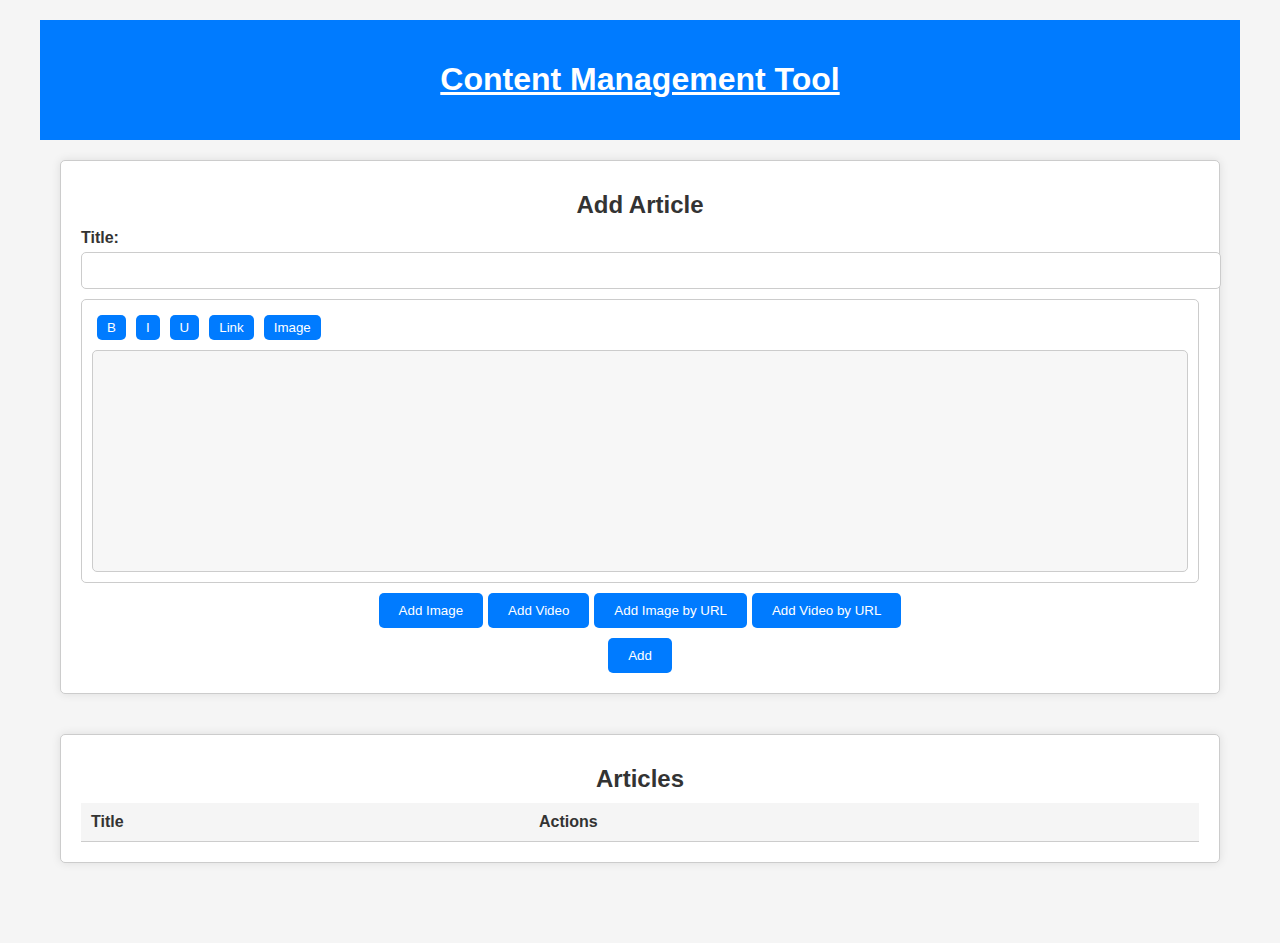
<file: content/index.html>
<!DOCTYPE html>
<html lang="en">
<head>
    <meta charset="UTF-8">
    <meta name="viewport" content="width=device-width, initial-scale=1.0">
    <title>Content Management Tool</title>
    <link rel="stylesheet" type="text/css" href="style.css">
</head>
<body>
    <div id="container">
        <header>
            <h1><u>Content Management Tool</u></h1>
        </header>
        <main>
            <section id="addForm">
                <h2>Add Article</h2>
                <form id="articleForm">
                    <label for="title">Title:</label>
                    <input type="text" id="title" required>
                    <div id="editor">
                        <div class="editor-toolbar">
                            <button class="btn-editor" data-tag="bold">B</button>
                            <button class="btn-editor" data-tag="italic">I</button>
                            <button class="btn-editor" data-tag="underline">U</button>
                            <button class="btn-editor" data-tag="link">Link</button>
                            <input type="text" id="linkUrl" placeholder="URL">
                            <button class="btn-editor" data-tag="image">Image</button>
                            <input type="file" id="imageFile" accept="image/*">
                        </div>
                        <div id="editor-content" contenteditable="true"></div>
                    </div>
                    <div class="options">
                        <button id="addImage">Add Image</button>
                        <button id="addVideo">Add Video</button>
                        <button id="addImageUrl">Add Image by URL</button>
                        <button id="addVideoUrl">Add Video by URL</button>
                    </div>
                    <div class="btn-container">
                        <button type="submit">Add</button>
                    </div>
                </form>
            </section>
            <section id="articleTable">
                <h2>Articles</h2>
                <table id="articlesTable">
                    <thead>
                        <tr>
                            <th>Title</th>
                            <th>Actions</th>
                        </tr>
                    </thead>
                    <tbody id="articleContent"></tbody>
                </table>
            </section>
        </main>
    </div>
    <script src="main.js"></script>
</body>
</html>
</file>
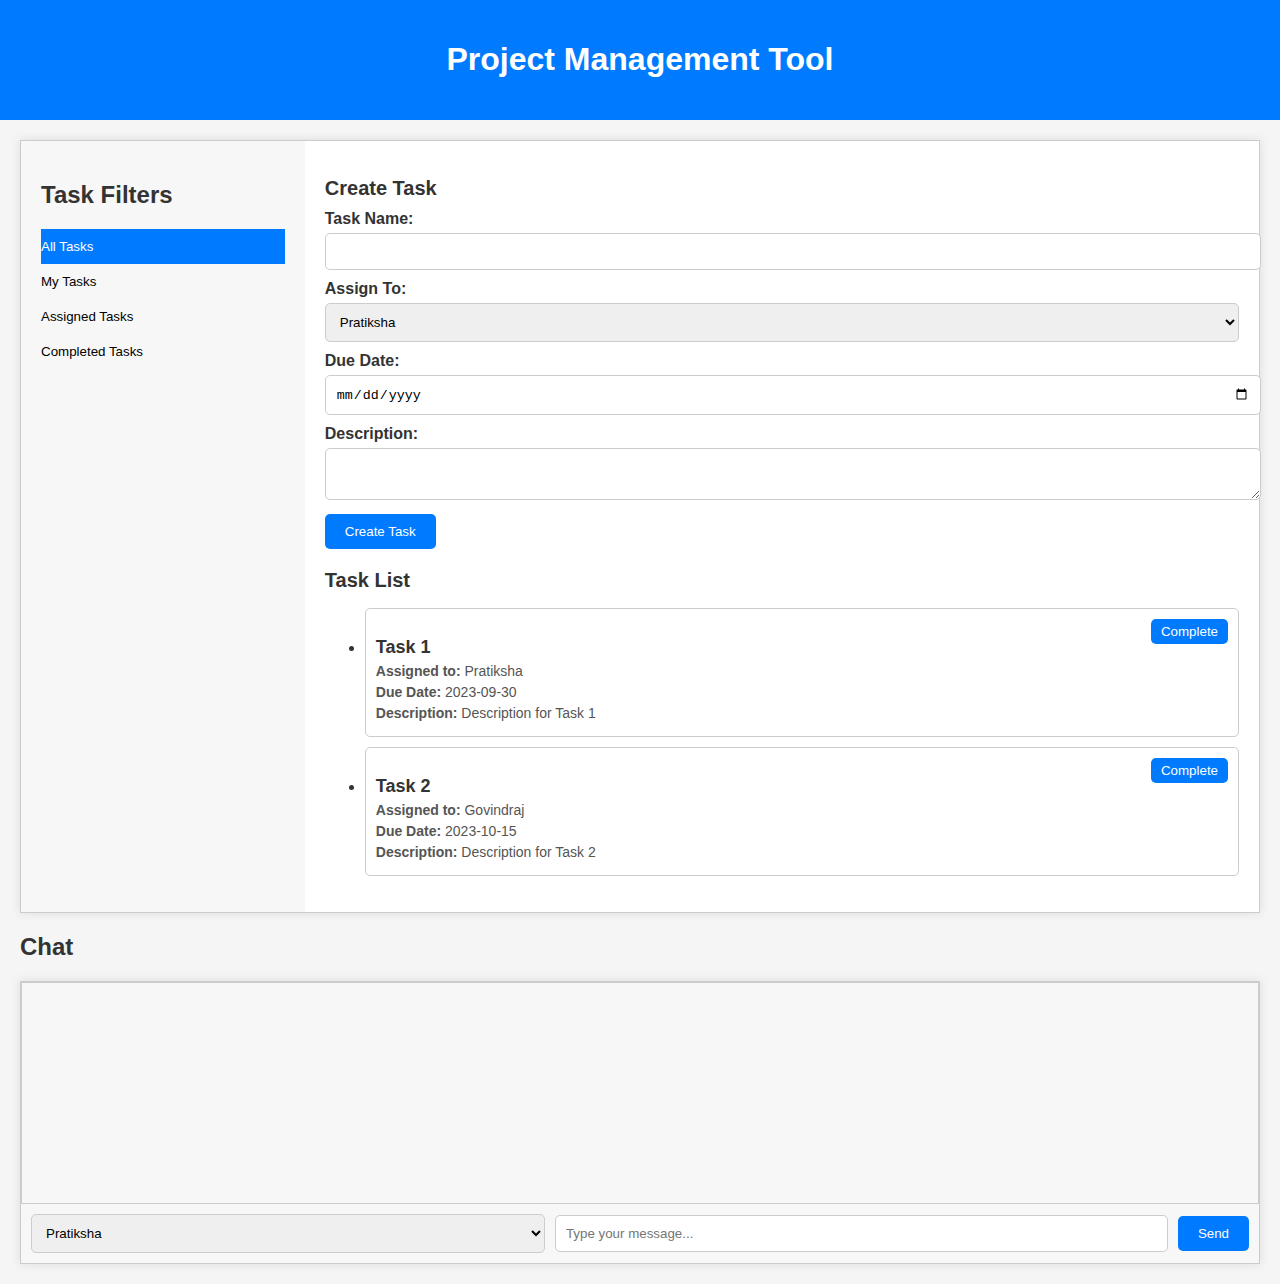
<file: project management/index.html>
<!DOCTYPE html>
<html lang="en">
<head>
    <meta charset="UTF-8">
    <meta name="viewport" content="width=device-width, initial-scale=1.0">
    <title>Project Management Tool</title>
    <link rel="stylesheet" type="text/css" href="style.css">
</head>
<body>
    <header>
        <h1>Project Management Tool</h1>
    </header>
    <main>
        <section class="task-management">
            <div class="container">
                <div class="task-sidebar">
                    <h2>Task Filters</h2>
                    <button class="filter-button active" data-filter="all">All Tasks</button>
                    <button class="filter-button" data-filter="myTasks">My Tasks</button>
                    <button class="filter-button" data-filter="assignedTasks">Assigned Tasks</button>
                    <button class="filter-button" data-filter="completedTasks">Completed Tasks</button>
                </div>
                <div class="task-content">
                    <div class="create-task">
                        <h2>Create Task</h2>
                        <form id="createTaskForm" method="post">
                            <label for="taskName">Task Name:</label>
                            <input type="text" id="taskName" name="taskName" required>
                            <label for="assignedTo">Assign To:</label>
                            <select id="assignedTo" name="assignedTo" required>
                                <option value="Pratiksha">Pratiksha</option>
                                <option value="Govindraj">Govindraj</option>
                                <option value="Rishab">Rishab</option>
                                <option value="Gayatri">Gayatri</option>
                                <option value="Sonali">Sonali</option>
                            </select>
                            <label for="dueDate">Due Date:</label>
                            <input type="date" name="dueDate" id="dueDate" required>
                            <label for="description">Description:</label>
                            <textarea name="description" id="description" required></textarea>
                            <button type="submit" id="createTaskButton">Create Task</button>
                        </form>
                    </div>
                    <div class="task-list">
                        <h2>Task List</h2>
                        <ul id="taskList">
                            <!-- Task items will be added here dynamically -->
                        </ul>
                    </div>
                </div>
            </div>
        </section>
        <section class="chat-section">
            <h2>Chat</h2>
            <div class="chat-container">
                <div class="chat-messages" id="chatMessages">
                    <!-- Chat messages will be displayed here dynamically -->
                </div>
                <div class="chat-input">
                    <select id="writerName">
                        <option value="Pratiksha">Pratiksha</option>
                        <option value="Govindraj">Govindraj</option>
                        <option value="Rishab">Rishab</option>
                        <option value="Gayatri">Gayatri</option>
                        <option value="Sonali">Sonali</option>
                    </select>
                    <input type="text" id="chatMessage" placeholder="Type your message...">
                    <button id="sendButton">Send</button>
                </div>
            </div>
        </section>
    </main>
    <script src="main.js"></script>
</body>
</html>
</file>
<file: content/style.css>
/* Global Styles */
body {
    font-family: Arial, sans-serif;
    margin: 0;
    padding: 0;
    background-color: #f5f5f5;
    color: #333;
}

header {
    background-color: #007bff;
    color: #fff;
    text-align: center;
    padding: 20px 0;
}

main {
    padding: 20px;
}

#container {
    max-width: 1200px;
    margin: 0 auto;
    padding: 20px;
}

/* Form Styles */
#addForm, #articleTable {
    background-color: #fff;
    padding: 20px;
    margin-bottom: 40px;
    border: 1px solid #ccc;
    border-radius: 5px;
    box-shadow: 0 0 10px rgba(0, 0, 0, 0.1);
}

#addForm h2, #articleTable h2 {
    font-size: 24px;
    margin: 10px 0;
    text-align: center;
}

#addForm form label, #articleTable form label {
    font-weight: bold;
    display: block;
    margin-bottom: 5px;
}

#addForm form input[type="text"], #addForm form textarea, #articleTable form input[type="text"], #articleTable form textarea {
    width: 100%;
    padding: 10px;
    margin-bottom: 10px;
    border: 1px solid #ccc;
    border-radius: 5px;
}

.options {
    display: flex;
    justify-content: center;
    align-items: center;
    gap: 5px;
    margin-bottom: 10px;
}

#addForm form button, #articleTable form button {
    padding: 10px 20px;
    background-color: #007bff;
    color: #fff;
    border: none;
    border-radius: 5px;
    cursor: pointer;
    transition: background-color 0.2s;
}

#addForm form button:hover, #articleTable form button:hover {
    background-color: #0056b3;
}

/* Table Styles */
#articlesTable {
    width: 100%;
    border-collapse: collapse;
}

#articlesTable th, #articlesTable td {
    padding: 10px;
    text-align: left;
    border-bottom: 1px solid #ccc;
}

#articlesTable th {
    background-color: #f5f5f5;
    cursor: pointer;
}

.btn-container {
    display: flex;
    justify-content: center;
    align-items: center;
}

.article-title {
    cursor: pointer;
}

.article-content {
    display: none;
    padding: 10px;
    background-color: #f7f7f7;
    white-space: pre;
    margin-top: 10px;
    border: 1px solid #ccc;
    border-radius: 5px;
}

/* Button Styles */
.btn-edit {
    background-color: #28a745;
    margin-right: 5px;
}

.btn-delete {
    background-color: #dc3545;
}

.btn-edit, .btn-delete {
    padding: 5px 10px;
    color: #fff;
    border: none;
    border-radius: 5px;
    cursor: pointer;
    transition: background-color 0.2s;
}

.btn-edit:hover, .btn-delete:hover {
    opacity: 0.8;
}

/* Additional Editor Styles */
#editor {
    border: 1px solid #ccc;
    border-radius: 5px;
    padding: 10px;
    margin-bottom: 10px;
    background-color: #fff;
}

#editor .editor-toolbar {
    display: flex;
    flex-wrap: wrap;
    align-items: center;
}

#editor .btn-editor {
    padding: 5px 10px;
    margin: 5px;
    background-color: #007bff;
    color: #fff;
    border: none;
    border-radius: 5px;
    cursor: pointer;
    transition: background-color 0.2s;
}

#editor .btn-editor:hover {
    background-color: #0056b3;
}

#editor #linkUrl, #editor #imageFile {
    display: none;
    margin-left: 10px;
    padding: 5px;
    border: 1px solid #ccc;
    border-radius: 5px;
}

#editor #linkUrl:focus, #editor #imageFile:focus {
    outline: none;
}

#editor-content {
    border: 1px solid #ccc;
    min-height: 200px;
    padding: 10px;
    overflow-y: scroll;
    background-color: #f7f7f7;
    border-radius: 5px;
    margin-top: 5px;
}

/* Drag-and-drop Styles */
.drop-container {
    border: 2px dashed #ccc;
    border-radius: 5px;
    padding: 20px;
    text-align: center;
    cursor: pointer;
    margin-top: 10px;
}

.drop-container:hover {
    border-color: #007bff;
}

.drag-over {
    border-color: #007bff !important;
}

.drag-over p {
    color: #007bff;
}

.dragged-item {
    border: 1px solid #007bff !important;
    opacity: 0.6;
}
</file>
<file: project management/style.css>
/* Global Styles */
body {
    font-family: 'Arial', sans-serif;
    margin: 0;
    padding: 0;
    background-color: #f5f5f5;
    color: #333;
}

header {
    background-color: #007bff;
    color: #fff;
    text-align: center;
    padding: 20px 0;
}

main {
    padding: 20px;
}

.container {
    display: flex;
    justify-content: space-between;
    background-color: #fff;
    border: 1px solid #ccc;
    box-shadow: 0 0 10px rgba(0, 0, 0, 0.1);
}

/* Task Sidebar Styles */
.task-sidebar {
    padding: 20px;
    width: 20%;
    background-color: #f7f7f7;
}

.filter-button {
    display: block;
    width: 100%;
    padding: 10px 0;
    text-align: left;
    border: none;
    background-color: transparent;
    cursor: pointer;
    transition: background-color 0.2s;
}

.filter-button:hover {
    background-color: #e1e1e1;
}

.filter-button.active {
    background-color: #007bff;
    color: #fff;
}

/* Task Content Styles */
.task-content {
    padding: 20px;
    width: 75%;
}

.create-task h2 {
    font-size: 20px;
    margin-bottom: 10px;
    color: #333;
}

#createTaskForm label {
    font-weight: bold;
    margin-bottom: 5px;
    display: block;
}

#createTaskForm input[type="text"],
#createTaskForm select,
#createTaskForm textarea,
#createTaskForm input[type="date"] {
    width: 100%;
    padding: 10px;
    margin-bottom: 10px;
    border: 1px solid #ccc;
    border-radius: 5px;
}

#createTaskButton {
    background-color: #007bff;
    color: #fff;
    border: none;
    padding: 10px 20px;
    cursor: pointer;
    border-radius: 5px;
    transition: background-color 0.2s;
}

#createTaskButton:hover {
    background-color: #0056b3;
}

.task-list h2 {
    font-size: 20px;
    margin-top: 20px;
    color: #333;
}

.task-item {
    padding: 10px;
    border-radius: 5px;
    background-color: #fff;
    border: 1px solid #ccc;
    margin-bottom: 10px;
    position: relative;
    transition: background-color 0.2s;
}

.task-item.completed {
    background-color: #d4edda;
    border-color: #c3e6cb;
}

.task-item:hover {
    background-color: #f7f7f7;
}

.task-item h3 {
    font-size: 18px;
    color: #333;
    margin-bottom: 5px;
}

.task-item p {
    font-size: 14px;
    color: #555;
    margin: 5px 0;
}

.task-actions {
    position: absolute;
    top: 10px;
    right: 10px;
}

.status-button {
    background-color: #007bff;
    color: #fff;
    border: none;
    padding: 5px 10px;
    cursor: pointer;
    border-radius: 5px;
    transition: background-color 0.2s;
}

.status-button:hover {
    background-color: #0056b3;
}

/* Chat Section Styles */
.chat-section {
    margin-top: 20px;
}

.chat-container {
    display: flex;
    flex-direction: column;
    background-color: #fff;
    border: 1px solid #ccc;
    box-shadow: 0 0 10px rgba(0, 0, 0, 0.1);
}

.chat-messages {
    border: 1px solid #ccc;
    min-height: 200px;
    padding: 10px;
    overflow-y: scroll;
    flex-grow: 1;
    background-color: #f7f7f7;
}

.message {
    font-size: 14px;
    margin-bottom: 10px;
    padding: 5px 10px;
    border-radius: 5px;
    background-color: #fff;
    border: 1px solid #ccc;
}

.chat-input {
    display: flex;
    align-items: center;
    padding: 10px;
    background-color: #f7f7f7;
}

select#writerName,
input#chatMessage {
    flex-grow: 1;
    padding: 10px;
    margin-right: 10px;
    border: 1px solid #ccc;
    border-radius: 5px;
}

button#sendButton {
    background-color: #007bff;
    color: #fff;
    border: none;
    padding: 10px 20px;
    cursor: pointer;
    border-radius: 5px;
    transition: background-color 0.2s;
}

button#sendButton:hover {
    background-color: #0056b3;
}
</file>
